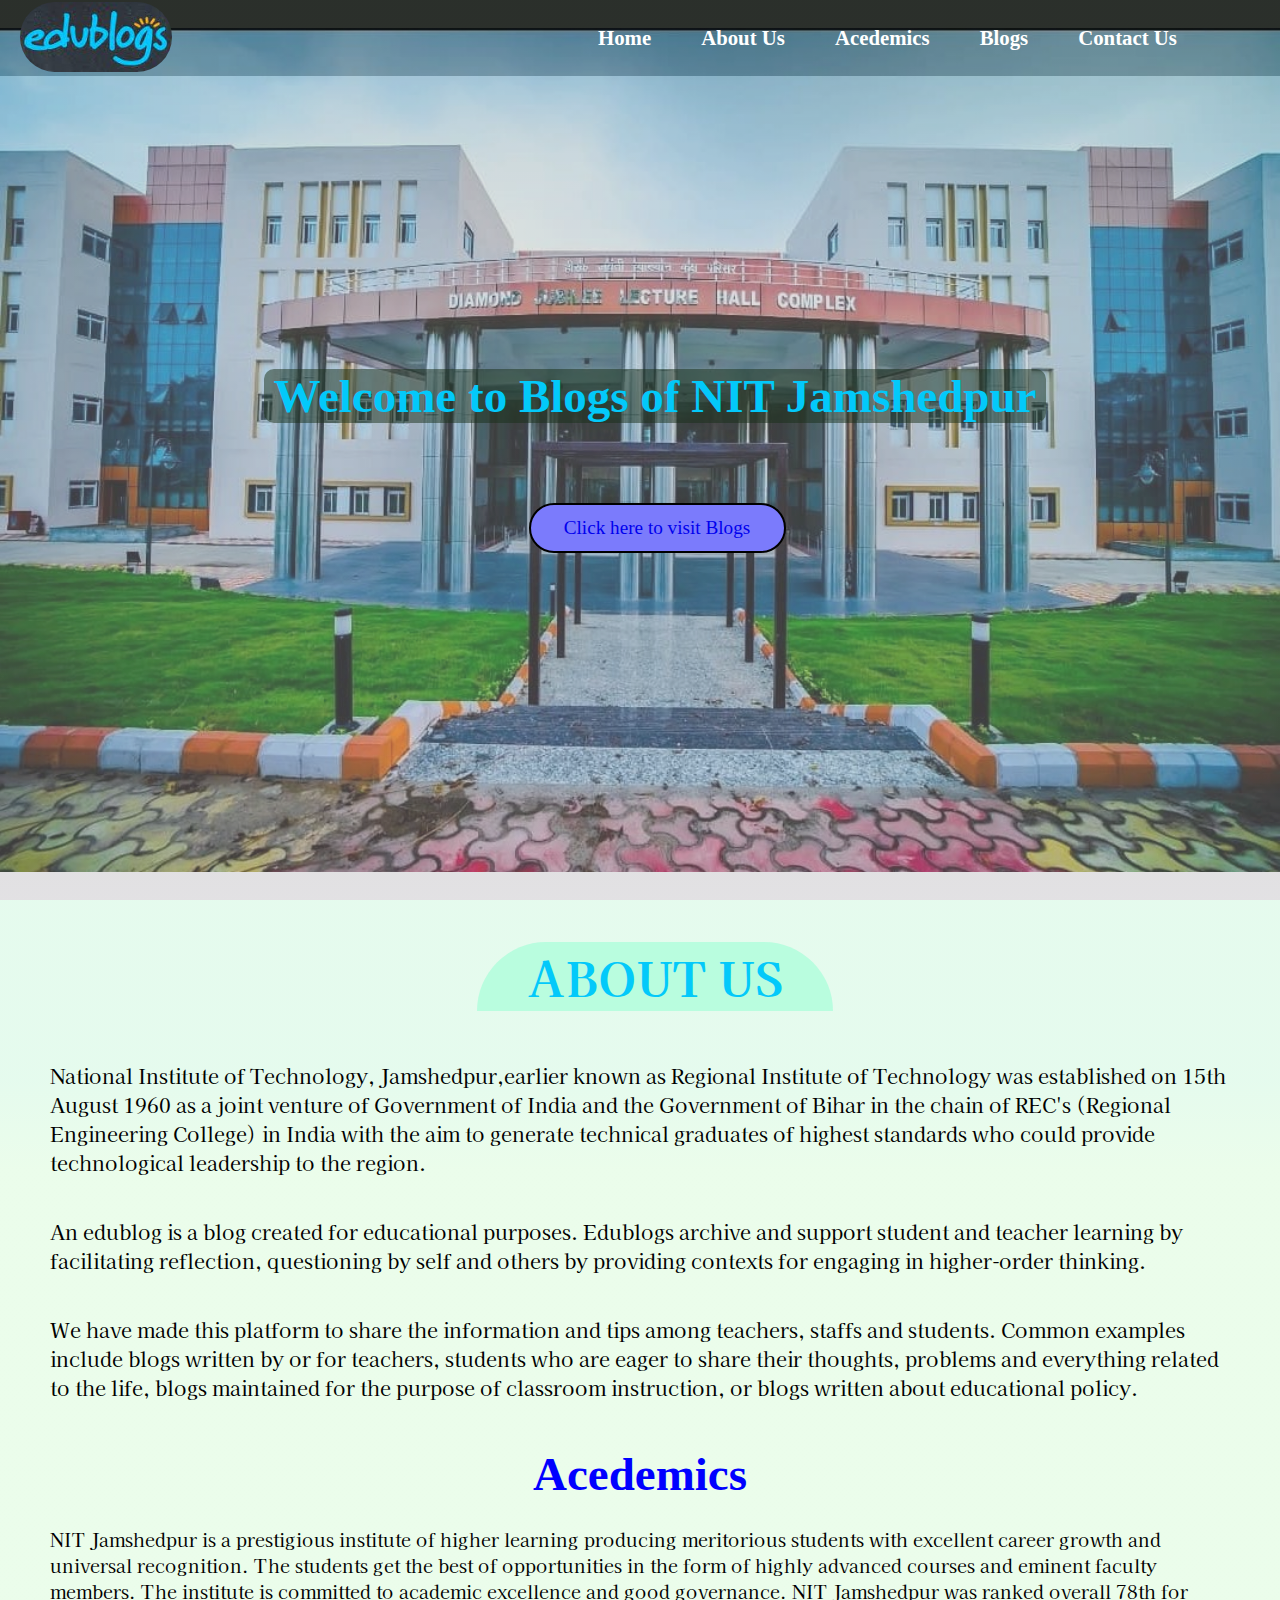
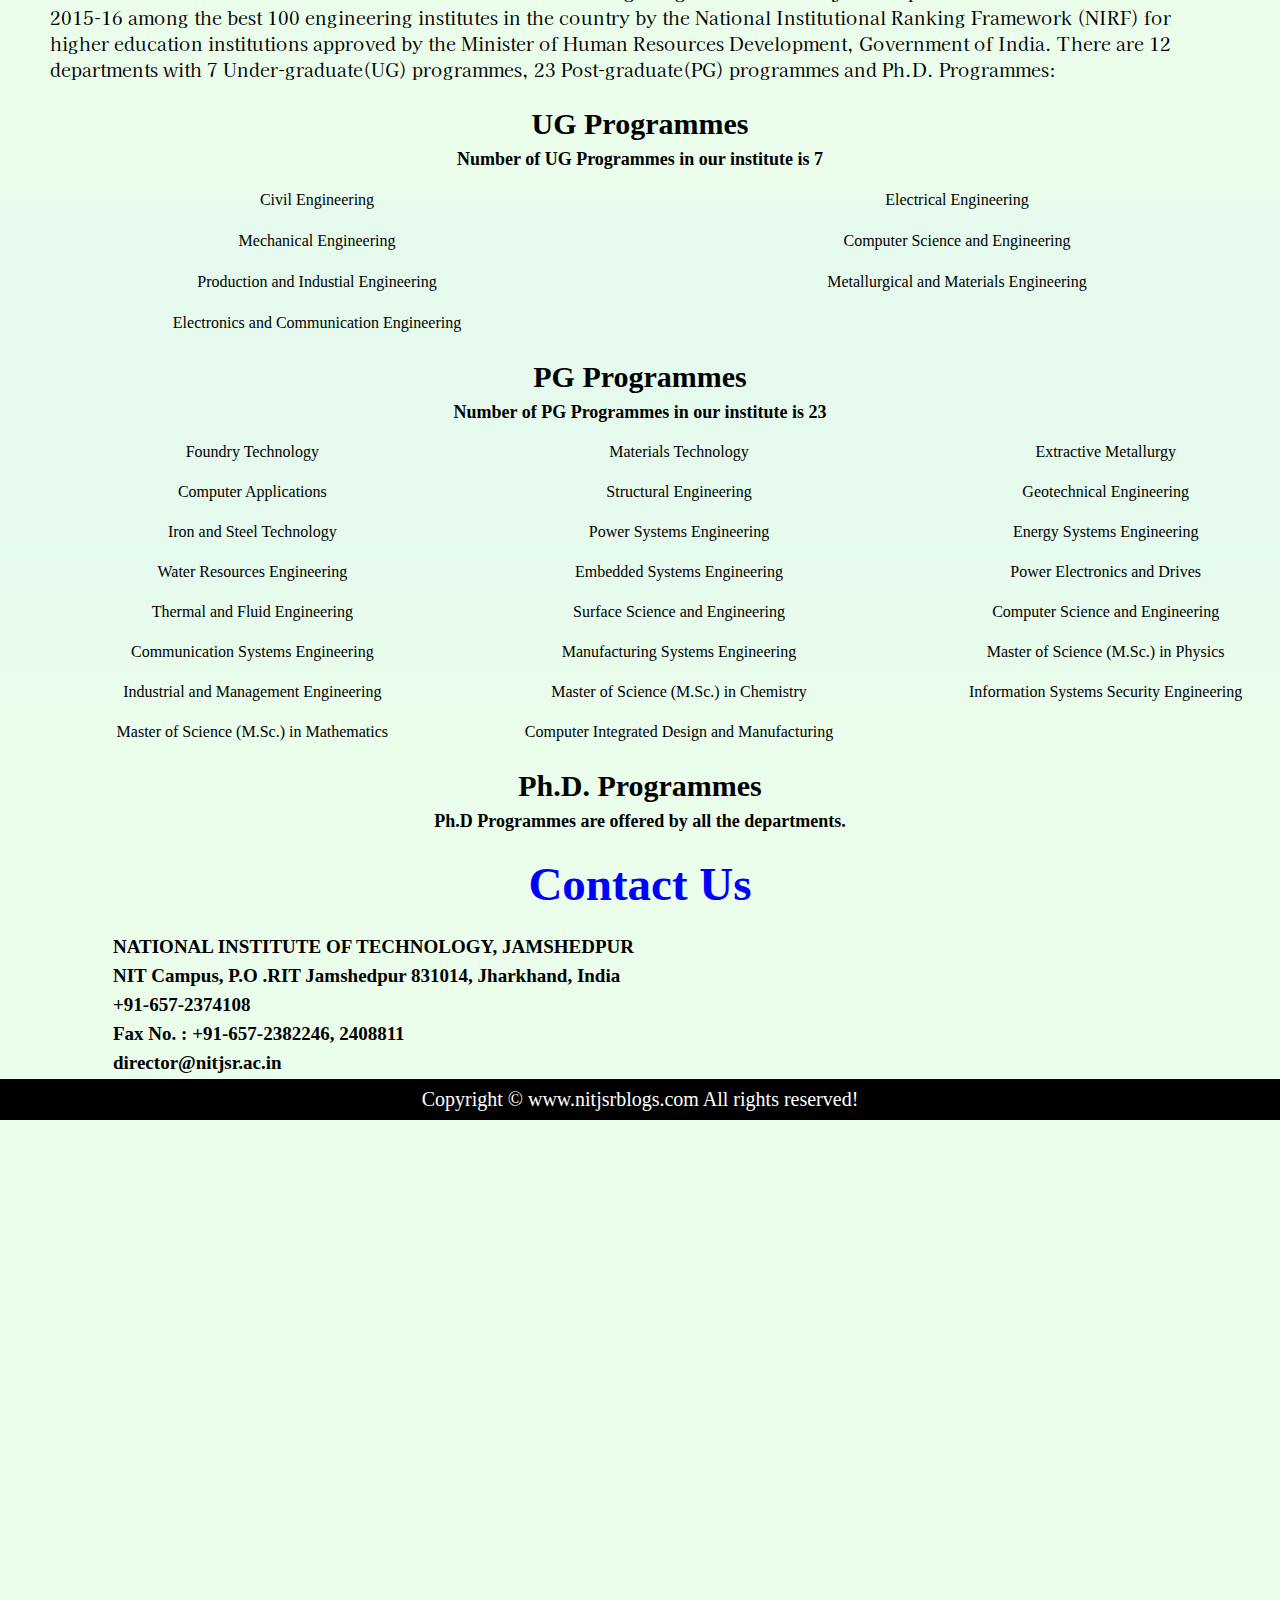
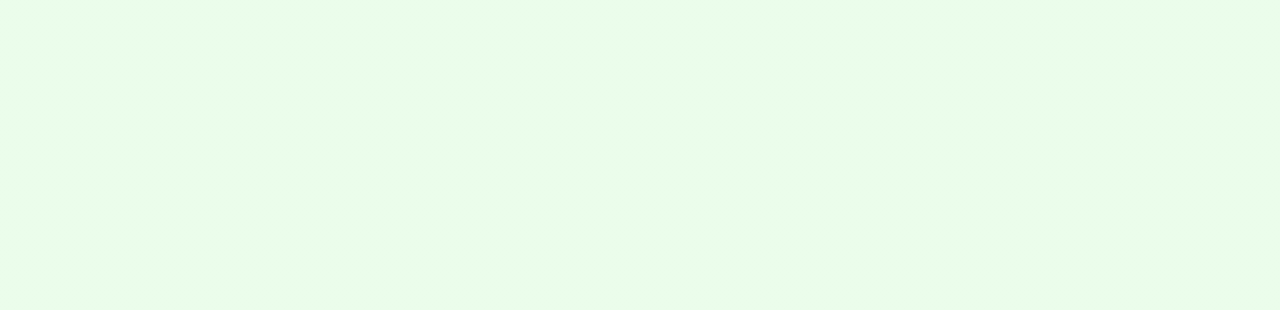
<file: index.html>
<!DOCTYPE html>
<html lang="en">

<head>
    <meta charset="UTF-8">
    <meta http-equiv="X-UA-Compatible" content="IE=edge">
    <meta name="viewport" content="width=device-width, initial-scale=1.0">
    <meta name="discription" content="A website that contains blogs of students personal        reflections, comments, memories and often hyperlinks, videos, and photographs of Nit, jamshedpur">
    <meta name="keywords" content="Blogs of Nit jamshedpur, Blogs, College Memories">
    <meta robots="ALLOW, INDEX">

    <link href="https://fonts.googleapis.com/css2?family=Anton&display=swap" rel="stylesheet">
    <link href="https://fonts.googleapis.com/css2?family=Kaisei+HarunoUmi:wght@700&display=swap" rel="stylesheet">
    <link href="https://fonts.googleapis.com/css2?family=Besley:ital@1&family=Kaisei+HarunoUmi:wght@700&display=swap" rel="stylesheet">


    <title>Blogs of Nit Jamshedpur</title>

    <link rel="stylesheet" href="index_style.css">
</head>

<body>
    <nav id="navbar">
        <div class="logo">
            <a href="#Home">
                <img src="images/logo/edublogs.jpg" alt="Blogs of JSR">
            </a>
        </div>
        <ul>
            <li class="item "><a href="/"> Home</a></li>
            <li class="item "><a href="#about"> About Us</a></li>
            <li class="item "><a href="#Acedemics "> Acedemics</a></li>
            <li class="item "><a href="blogs.html"> Blogs</a></li>
            <li class="item "><a href="#Contact"> Contact Us</a></li>
        </ul>
    </nav>


    <section id="home">
        <h1 class="h-primary">
            Welcome to <span>Blogs</span> of NIT Jamshedpur
        </h1>

        <button class="btn"><a href ="blogs.html"> Click here to visit Blogs</a></button>
    </section>

    <section id="about">
        <h1 class="h-primary" id="heading_about">ABOUT US</h1>
        <div class="about-dis">National Institute of Technology, Jamshedpur,earlier known as Regional Institute of Technology was established on 15th August 1960 as a joint venture of Government of India and the Government of Bihar in the chain of REC's (Regional Engineering
            College) in India with the aim to generate technical graduates of highest standards who could provide technological leadership to the region.</div>
        <div class="about-dis">An edublog is a blog created for educational purposes. Edublogs archive and support student and teacher learning by facilitating reflection, questioning by self and others by providing contexts for engaging in higher-order thinking.</div>
        <div class="about-dis">We have made this platform to share the information and tips among teachers, staffs and students. Common examples include blogs written by or for teachers, students who are eager to share their thoughts, problems and everything related to the
            life, blogs maintained for the purpose of classroom instruction, or blogs written about educational policy.
        </div>
    </section>


    <section id="Acedemics">
        <h1 class="acehead">Acedemics</h1>
        <div class="aboutAcedemics">NIT Jamshedpur is a prestigious institute of higher learning producing meritorious students with excellent career growth and universal recognition. The students get the best of opportunities in the form of highly advanced courses and eminent faculty
            members. The institute is committed to academic excellence and good governance. NIT Jamshedpur was ranked overall 78th for 2015-16 among the best 100 engineering institutes in the country by the National Institutional Ranking Framework (NIRF)
            for higher education institutions approved by the Minister of Human Resources Development, Government of India. There are 12 departments with 7 Under-graduate(UG) programmes, 23 Post-graduate(PG) programmes and Ph.D. Programmes:</div>

        <h2 class="course">UG Programmes</h2>
        <h4 class="subcourse">Number of UG Programmes in our institute is 7</h4>
        <ul class="courses1">
            <li>Civil Engineering</li>
            <li>Electrical Engineering</li>
            <li> Mechanical Engineering</li>
            <li>Computer Science and Engineering</li>
            <li> Production and Industial Engineering</li>
            <li> Metallurgical and Materials Engineering</li>
            <li>Electronics and Communication Engineering</li>
        </ul>
        <h2 class="course">PG Programmes</h2>
        <h4 class="subcourse">Number of PG Programmes in our institute is 23</h4>
        <ul class="courses2">

            <li>Foundry Technology</li>
            <li> Materials Technology</li>
            <li>Extractive Metallurgy</li>
            <li>Computer Applications</li>
            <li>Structural Engineering</li>
            <li>Geotechnical Engineering</li>
            <li>Iron and Steel Technology</li>
            <li>Power Systems Engineering</li>
            <li>Energy Systems Engineering</li>
            <li>Water Resources Engineering</li>
            <li>Embedded Systems Engineering</li>
            <li>Power Electronics and Drives</li>
            <li> Thermal and Fluid Engineering</li>
            <li>Surface Science and Engineering</li>
            <li>Computer Science and Engineering</li>
            <li>Communication Systems Engineering</li>
            <li> Manufacturing Systems Engineering</li>
            <li>Master of Science (M.Sc.) in Physics</li>
            <li>Industrial and Management Engineering</li>
            <li>Master of Science (M.Sc.) in Chemistry</li>
            <li>Information Systems Security Engineering</li>
            <li> Master of Science (M.Sc.) in Mathematics</li>
            <li>Computer Integrated Design and Manufacturing</li>
        </ul>

        <h2 class="course">Ph.D. Programmes</h2>
        <h4 class="subcourse">Ph.D Programmes are offered by all the departments.</h4>
    </section>


    <section id="Contact">
        <h1 class="acehead">Contact Us</h1>
        <div>NATIONAL INSTITUTE OF TECHNOLOGY, JAMSHEDPUR</div>
        <div>NIT Campus, P.O .RIT Jamshedpur 831014, Jharkhand, India</div>
        <div>+91-657-2374108</div>
        <div>Fax No. : +91-657-2382246, 2408811</div>
        <div>director@nitjsr.ac.in</div>
    </section>


    <footer>
        <div class="foot">
            Copyright &copy; www.nitjsrblogs.com All rights reserved!
        </div>
    </footer>

</body>

</html>
</file>
<file: index_style.css>
* {
    margin: 0px;
    padding: 0px;
}

#navbar {
    display: flex;
    align-items: center;
    position: absolute;
    top: 0px;
    margin: 0px 0px;
}

#navbar::before {
    content: "";
    position: absolute;
    background: black;
    top: 0px;
    left: 0px;
    height: 100%;
    width: 100%;
    opacity: 0.8;
    z-index: -1;
}

.logo {
    margin: 2px 0px 0px 20px;
}

.logo a img {
    border-radius: 51px;
    height: 70px;
    width: 152px;
}

.logo a img:hover {
    transform: scale(1.05);
}

#navbar ul {
    font-family: 'Baloo Bhai', cursive;
    display: flex;
    font-size: 1.3rem;
    width: 697px;
    margin: 0px 10px 0px 401px;
}

#navbar ul li a {
    text-decoration: none;
    color: white;
    margin: 0px 25px;
}

.item:hover {
    background-color: black;
    color: white;
    cursor: pointer;
    border-radius: 50px;
    padding: 0px 0px 0px;
    transform: scale(1.15);
}

.item {
    list-style: none;
    font-weight: bold;
}

#home {
    height: 100vh;
    width: 100%;
    display: flex;
    flex-direction: column;
    align-items: center;
    justify-content: center;
}

#home ::before {
    content: " ";
    position: absolute;
    top: 0px;
    left: 0px;
    background-image: linear-gradient(rgba(23, 45, 23, 0.2), rgba(32, 23, 42, 0.1)), url(./images/new_building.jpg);
    background-size: 100vw;
    height: 100vh;
    width: 100vw;
    background-repeat: no-repeat;
    background-position: center;
    z-index: -1;
    opacity: 0.3;
}

.h-primary {
    margin: 22px 0px 30px 30px;
    color: #03c9fa;
    font-size: 47px;
    background-color: rgba(23, 45, 23, 0.5);
    border-radius: 10px;
    padding: 0px 10px;
}

.btn {
    font-family: 'Baloo Bhai', cursive;
    font-size: 1.2rem;
    background-color: rgb(123, 123, 252);
    color: white;
    border-radius: 25px;
    margin: 50px 0px 0px 34px;
    border: 2px solid black;
    width: 257px;
    height: 50px;
}

.btn a {
    text-decoration: none;
}

.btn:hover {
    background-image: linear-gradient(white, skyblue);
    color: black;
    cursor: pointer;
    font-weight: bold;
}

#about {
    display: flex;
    flex-direction: column;
    margin: 20px 20px;
    align-items: center;
}

#about::before {
    content: "";
    background-image: linear-gradient(#a9f1c5 20%, #bcf8bc 30%);
    position: absolute;
    top: 100vh;
    left: 0px;
    width: 100vw;
    height: 100vh;
    opacity: 0.3;
    z-index: -1;
}

#heading_about {
    display: flex;
    justify-content: center;
    align-items: center;
    background-color: rgba(162, 253, 215, 0.671);
    width: 336px;
    border-radius: 200px 200px 0px 0px;
    font-family: 'Kaisei HarunoUmi', serif;
}

#heading_about:hover {
    background-image: linear-gradient(white, skyblue);
    color: black;
}

.about-dis {
    margin: 20px 30px;
    font-family: 'Besley', serif;
    font-family: 'Kaisei HarunoUmi', serif;
    font-size: 20px;
}

#Acedemics::before {
    content: "";
    background-image: linear-gradient(#a9f1c5 20%, #bcf8bc 30%);
    position: absolute;
    top: 200vh;
    left: 0px;
    width: 100vw;
    height: 190vh;
    opacity: 0.3;
    z-index: -1;
}

.acehead {
    display: flex;
    align-items: center;
    font-size: 47px;
    margin: 25px;
    justify-content: center;
    color: blue;
}

.aboutAcedemics {
    margin: 20px 50px;
    font-family: 'Besley', serif;
    font-family: 'Kaisei HarunoUmi', serif;
    font-size: 18px;
}

.course {
    display: flex;
    align-items: center;
    font-size: 30px;
    margin: 25px 0px 8px;
    justify-content: center;
    color: black;
}

.subcourse {
    display: flex;
    align-items: center;
    font-size: 18px;
    margin: 1px;
    justify-content: center;
    color: black;
}

.courses1 {
    font-size: 16px;
    display: grid;
    grid-template-columns: 1fr 1fr;
}

.courses2 {
    font-size: 16px;
    display: grid;
    grid-template-columns: 1fr 1fr 1fr;
}

.courses1 li {
    display: flex;
    align-items: center;
    justify-content: center;
    padding: 3px;
    margin: 17px 148px 0px 142px;
}

#Acedemics ul li:hover {
    color: black;
    transform: scale(1.2);
    background-image: linear-gradient(white, skyblue);
    border-radius: 65px;
    font-weight: bold;
}

.courses2 li {
    display: flex;
    align-items: center;
    justify-content: center;
    padding: 3px;
    margin: 16px -1px 0px 77px;
}

#Contact div {
    display: flex;
    margin: 7px 23px 5px 113px;
    font-size: 19px;
    font-weight: bold;
}

.foot {
    display: flex;
    justify-content: center;
    align-items: center;
    font-size: 20px;
    margin: 0px 0px 0px 0px;
}

footer {
    background: black;
    color: white;
    padding: 9px 2px;
    justify-content: center;
    align-items: center;
}
</file>
